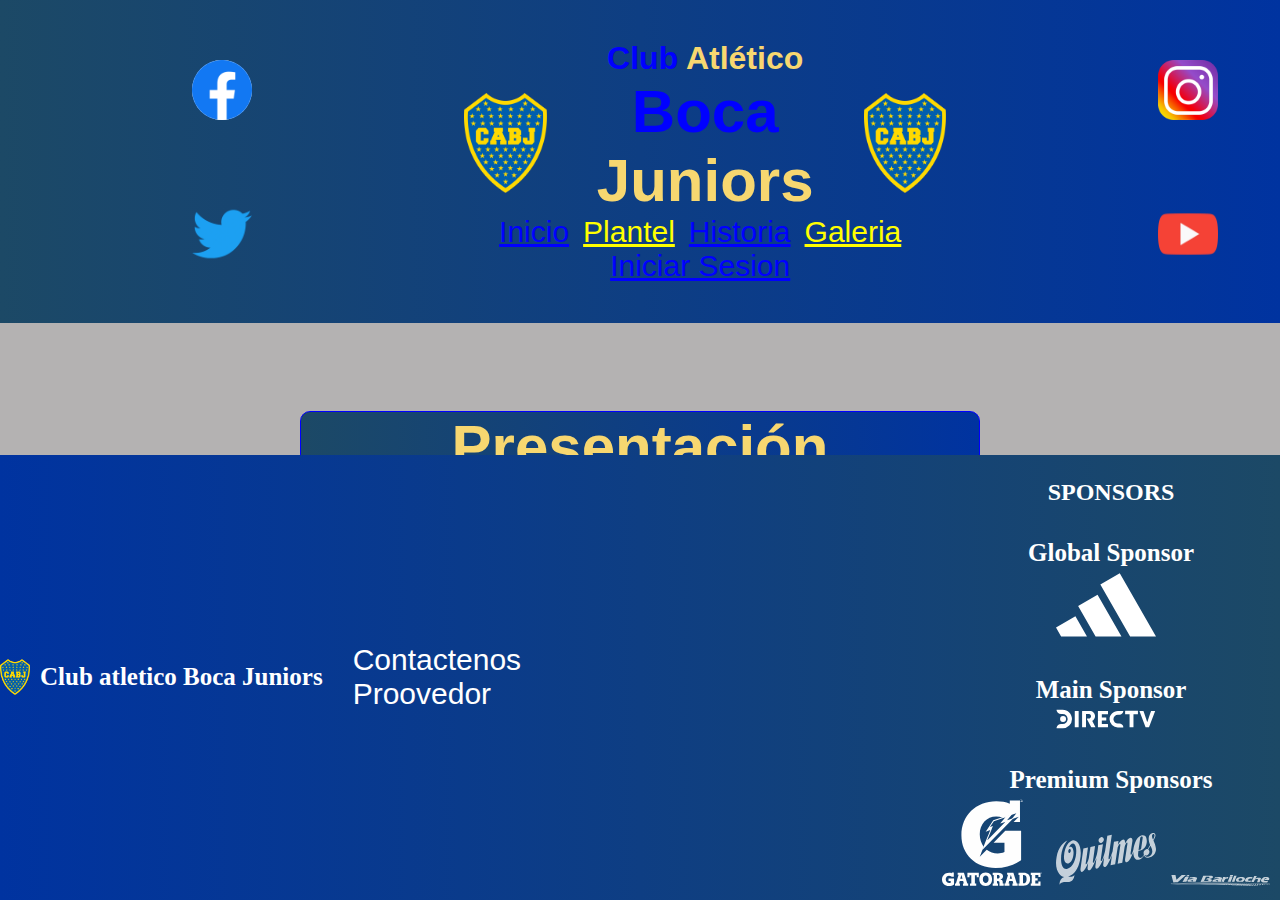
<file: index.html>
<!DOCTYPE html>
<html lang="en">
<head>
    <meta charset="UTF-8">
    <meta http-equiv="X-UA-Compatible" content="IE=edge">
    <link rel="stylesheet" href="style.css">
    <link rel="icon" href="boca.png">
    <meta name="viewport" content="width=device-width, initial-scale=1.0">
    <title>Boca Juniors</title>
</head>
<body>
    <div class="contenedor1">
        <div class="redes">
            <a href="https://www.facebook.com/BocaJuniors/?locale=es_LA" target="_blank" class="red-social-arriba" class="derecha">
              <img src="facebook.png" alt="Facebook">
            </a>
            <a href="https://twitter.com/BocaJrsOficial?s=20" target="_blank" class="red-social-abajo" class="derecha">
              <img src="twitter.png" alt="Twitter">
            </a>
          </div>
    
    <header>
        <div class="contenedor2">
            <img class="escudo1" src="boca.png" alt="escudo_boca">
            <h1>
                <span class="club">Club</span> 
                <span class="atletico">Atlético</span> 
                <br>
                <span class="boca">Boca</span> 
                <span class="juniors">Juniors</span>
            </h1>
            <img class="escudo2" src="boca.png" alt="escudo_boca">
        </div>
            <nav>
                <ul>
                    <li><a class="amarillo" href="index.html">Inicio</a></li>
                    <li><a class="azul" href="plantel.html">Plantel</a></li>
                    <li><a class="amarillo" href="historia.html">Historia</a></li>
                    <li><a class="azul" href="galeria.html">Galeria</a></li>
                    <li><a class="amarillo" href="sesion.html">Iniciar Sesion</a></li>
                </ul>
            </nav>
    </header>

    <div class="redes">
      <a href="https://www.instagram.com/bocajrsoficial/" target="_blank" class="red-social-arriba" class="izquierda">
        <img src="instagram.png" alt="Instagram">
      </a>
      <a href="https://www.youtube.com/@bocajuniors" target="_blank" class="red-social-abajo" class="izquierda">
        <img src="youtube.png" alt="YouTube">
      </a>
    </div>
  </div>
    
  <br>
  <div class="contenedor4">
  <div class="contenedor3">
    <div class="titulo">
      <h1>Presentación</h1>
      <ul class="lista">
        <li>¡Bienvenidos a la presentación de la página!</li>
        <br>
        <li>En la siguiente página se hará un repaso del Club Atlético Boca Juniors. Aquí encontrarás información sobre la historia del club, el plantel actual, una galería de imágenes y demás. Explora nuestra plataforma y sumérgete en la pasión y grandeza de Boca Juniors.</li>
        <br>
        <li class="saludo">¡Bienvenidos al mundo boquense!</li>
      </ul>
    </div>
  </div>
  <div class="contenedor3">
    <div class="titulo">
      <h1>Video Destacado</h1>
      <ul class="lista">
        <iframe width="530" height="315" src="https://www.youtube.com/embed/7BFhtuCkrOo" title="YouTube video player" frameborder="0" allow="accelerometer; autoplay; clipboard-write; encrypted-media; gyroscope; picture-in-picture; web-share" allowfullscreen></iframe>
      </ul>
    </div>
  </div>
</div>

      <footer>
        <div class="footer-izq">
          <div class="logo">
            <img class="escudo3" src="boca.png" alt="icono">
            <span>Club atletico Boca Juniors</span>
          </div>
          
          <div class="contacto">
            <a href="https://www.bocajuniors.com.ar/contacto" target="_blank" class="footer-link">Contactenos</a>
            <a href="https://www.bocajuniors.com.ar/el-club/ser-proveedor" target="_blank" class="footer-link">Proovedor</a>
          </div>
        </div>
        <div class="footer-der">
          <div class="sponsors">
            <h3 class="sponsor-titulo">Sponsors</h3>
            <div class="sponsors-cat">
              <h4>Global Sponsor</h4>
              <img src="adidas.svg" alt="Adidas">
            </div>
            <div class="sponsors-cat">
              <h4>Main Sponsor</h4>
              <img src="directv.svg" alt="DirecTV">
            </div>
            <div class="sponsors-cat">
              <h4>Premium Sponsors</h4>
              <img src="gatorade.svg" alt="Gatorade">
              <img src="quilmes.svg" alt="Quilmes">
              <img src="via_bariloche.svg" alt="Via Bariloche">
            </div>
          </div>
        </div>
      </footer>
    </div>
</body>
</html>
</file>
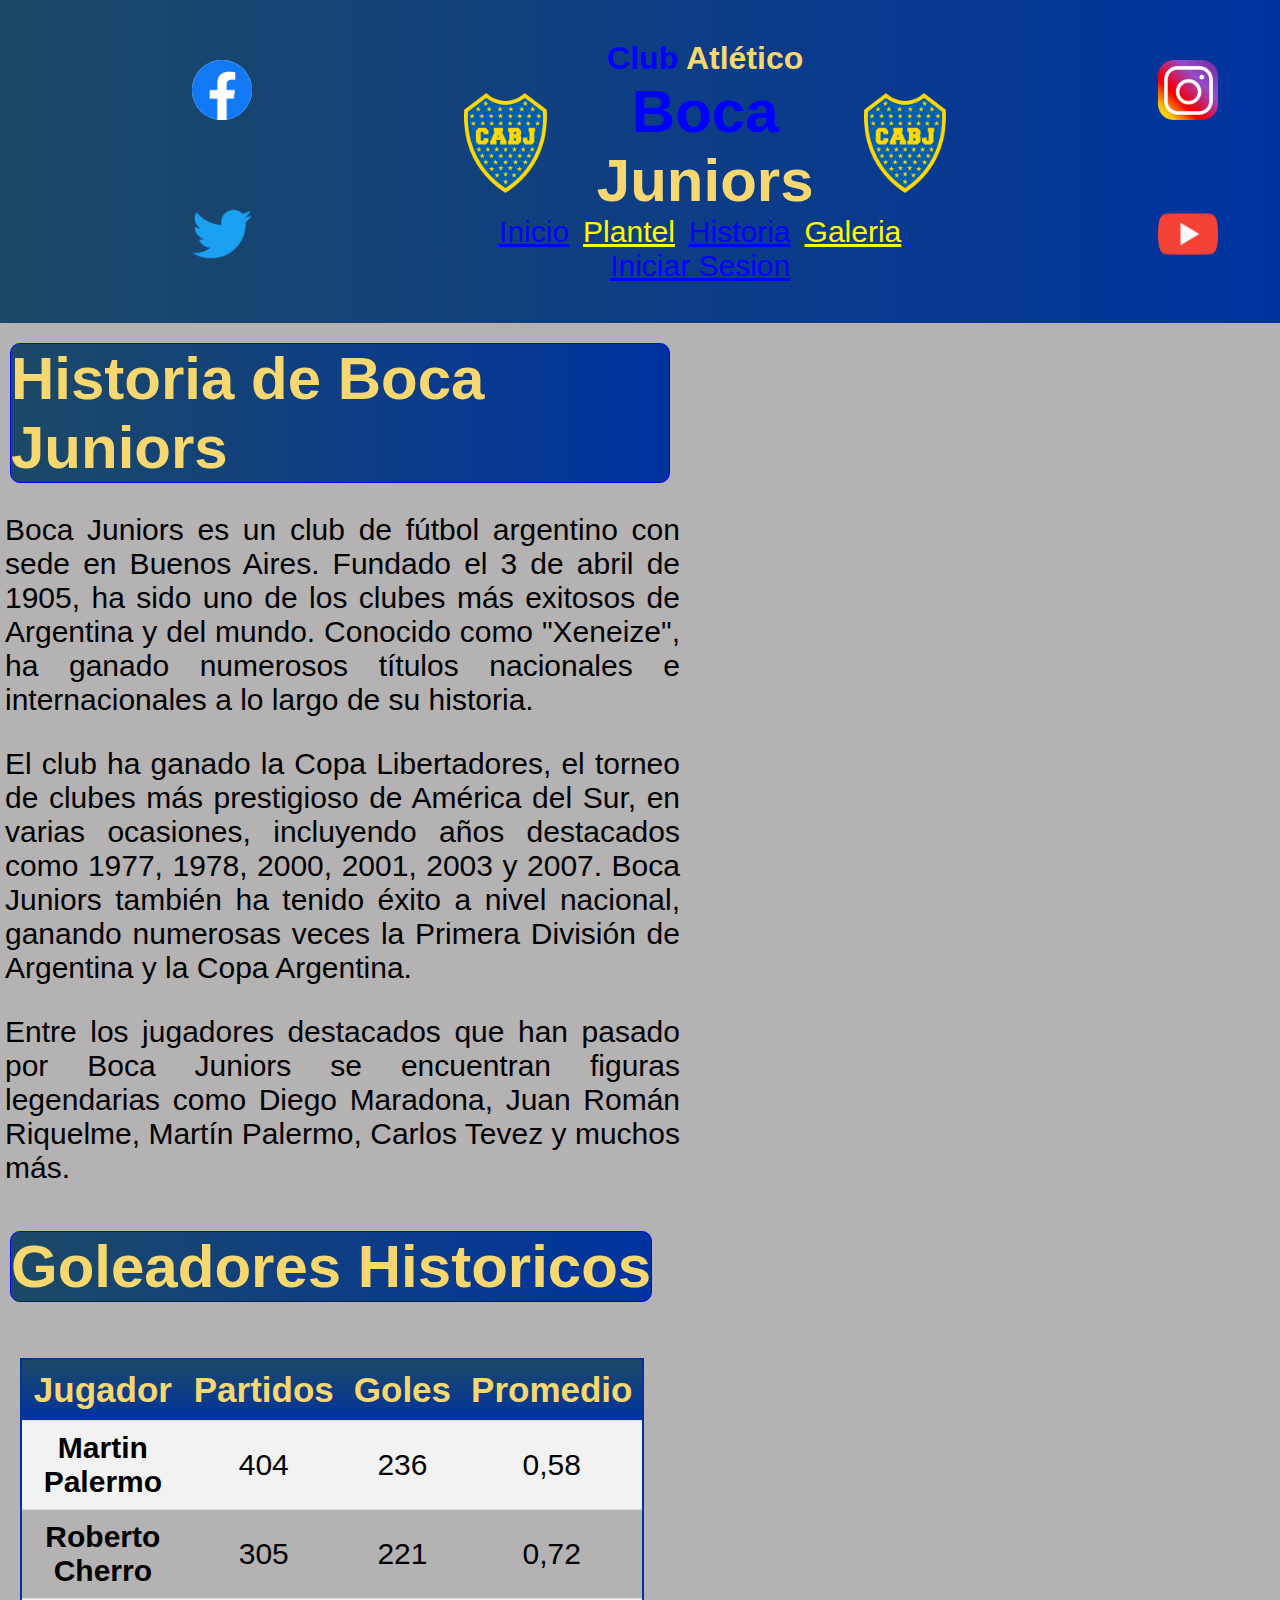
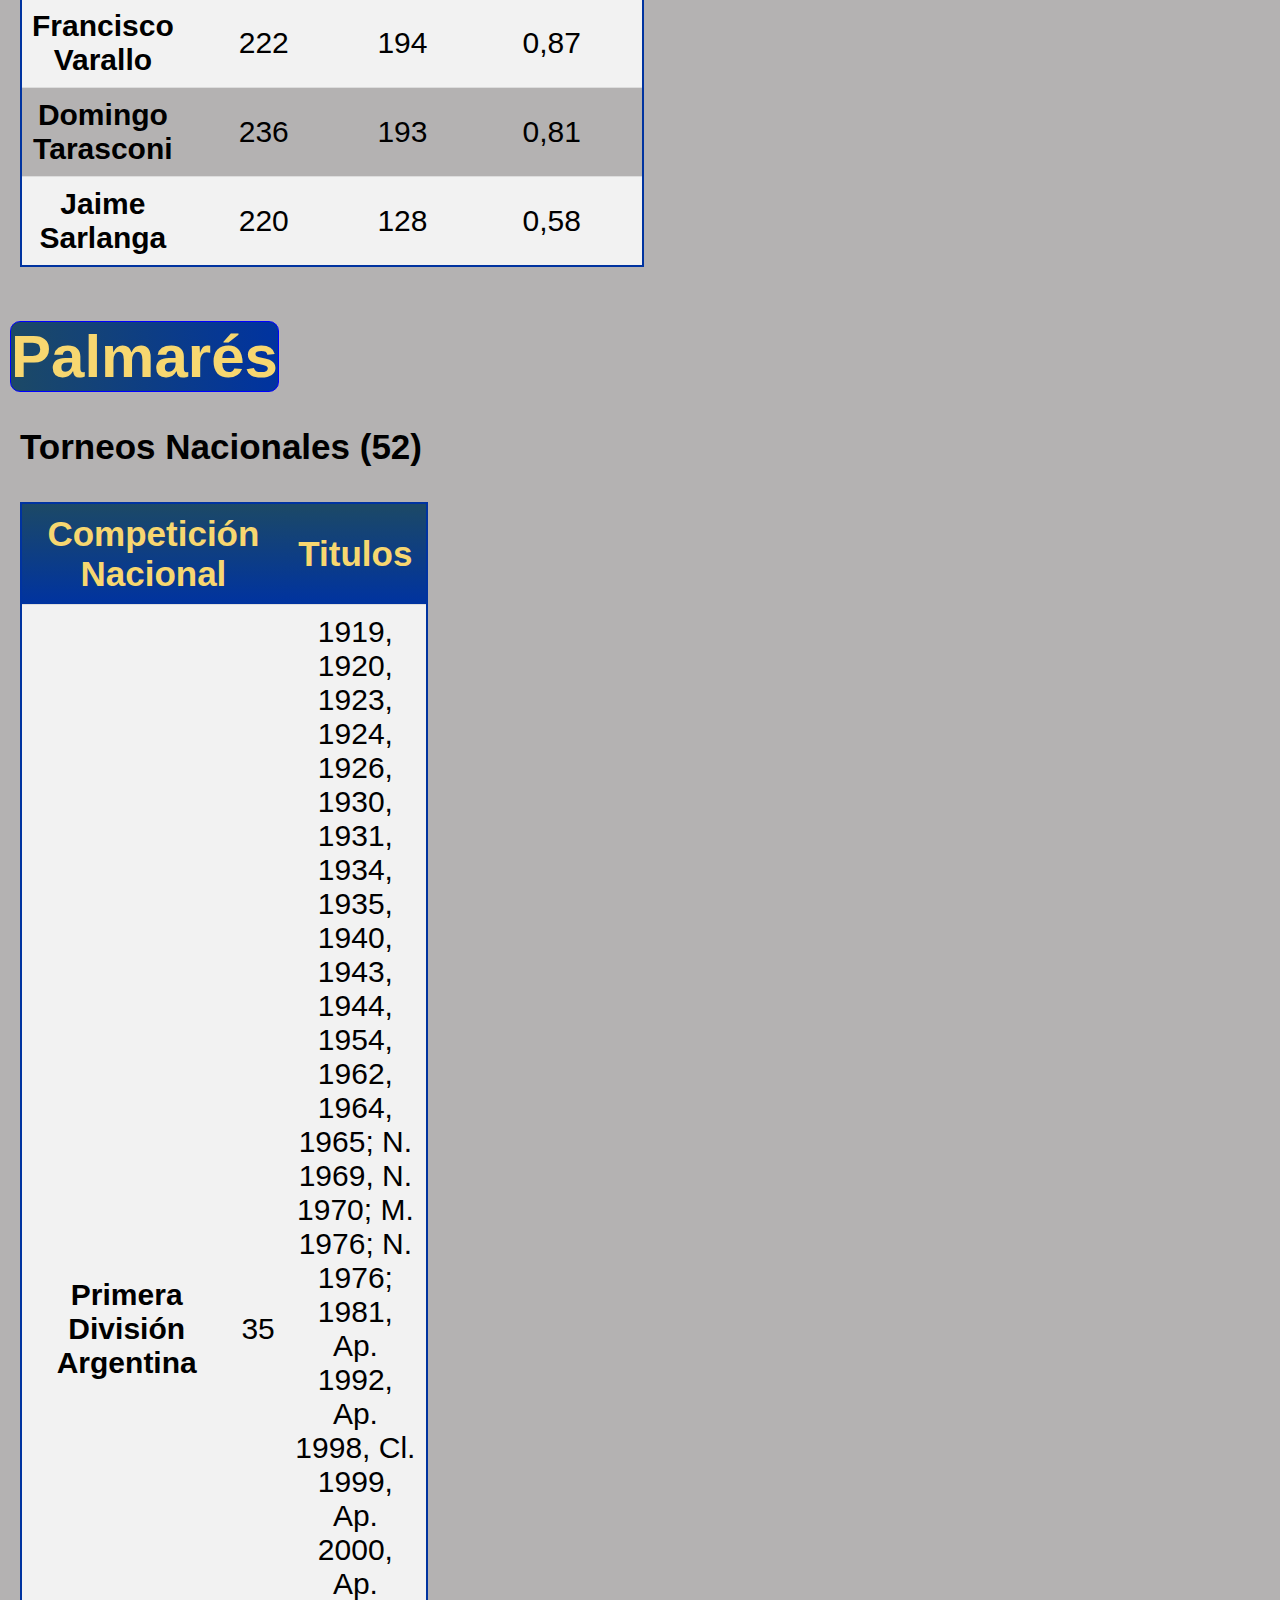
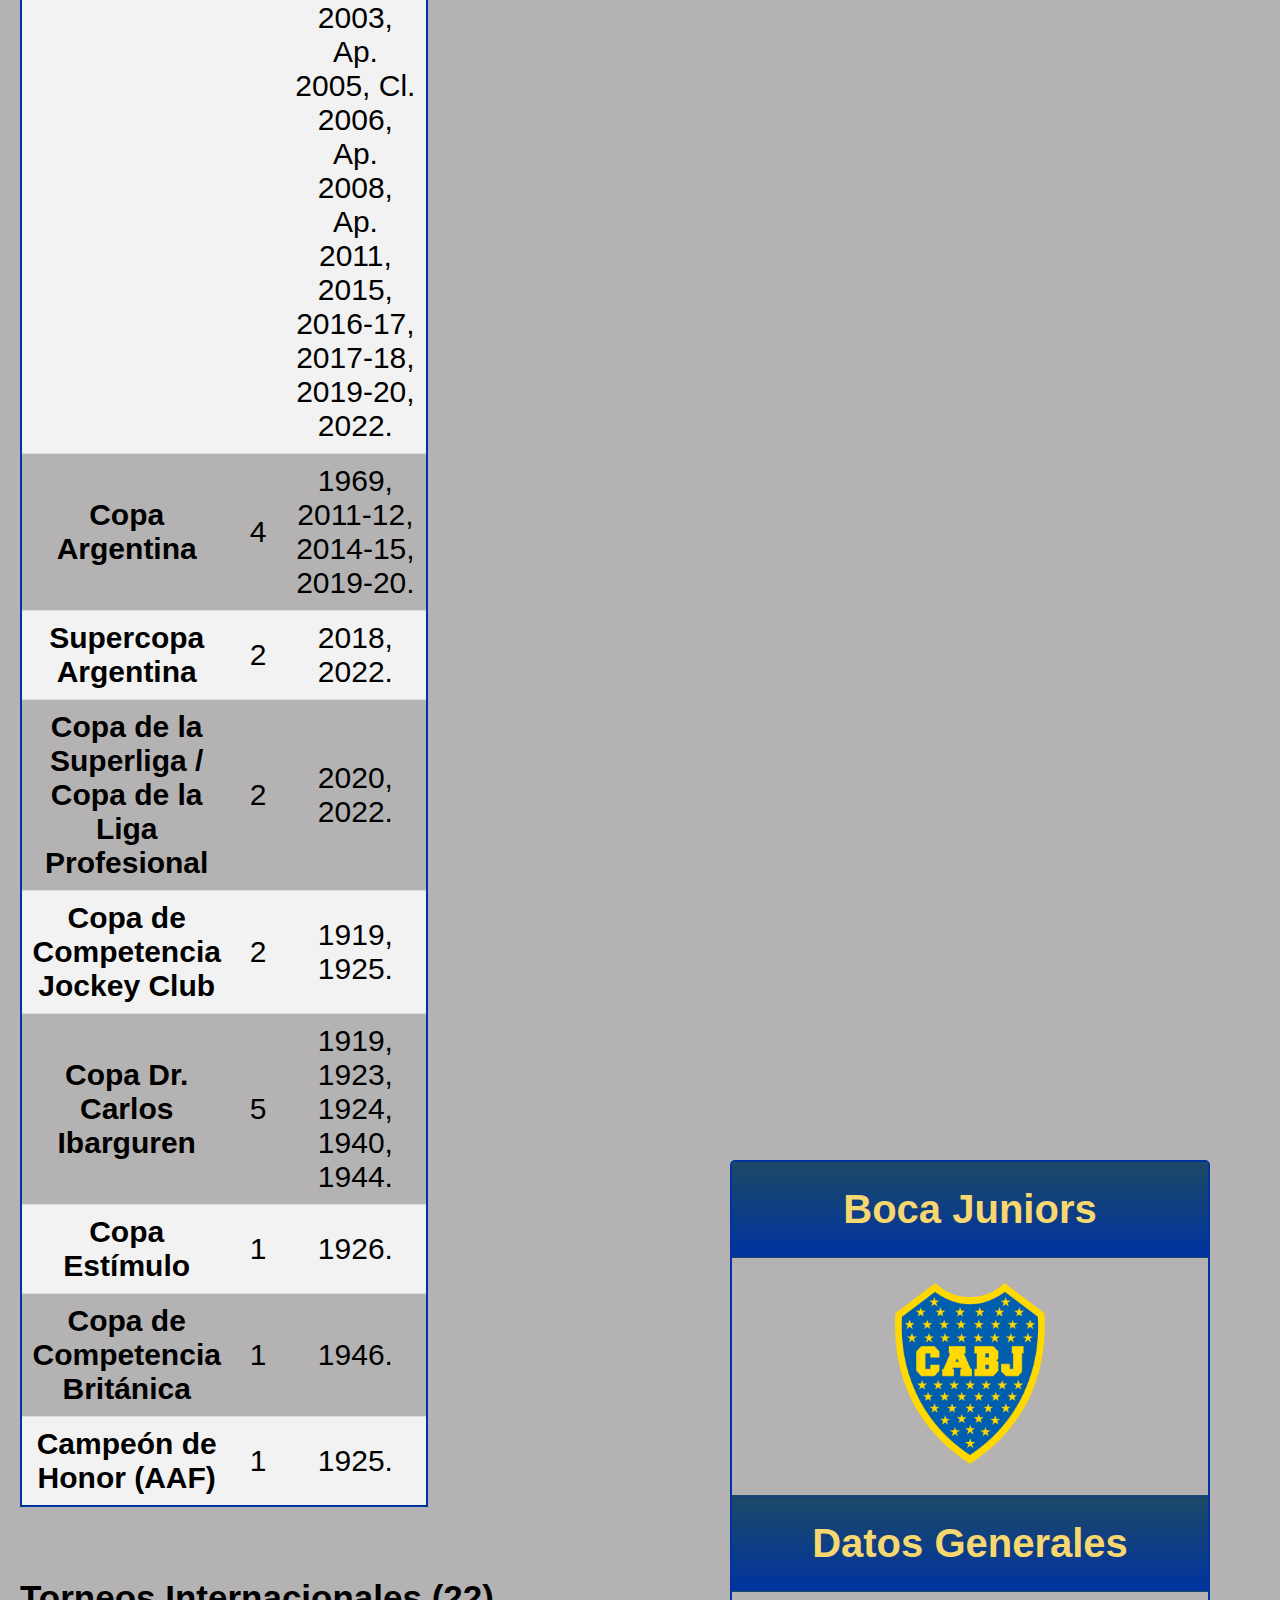
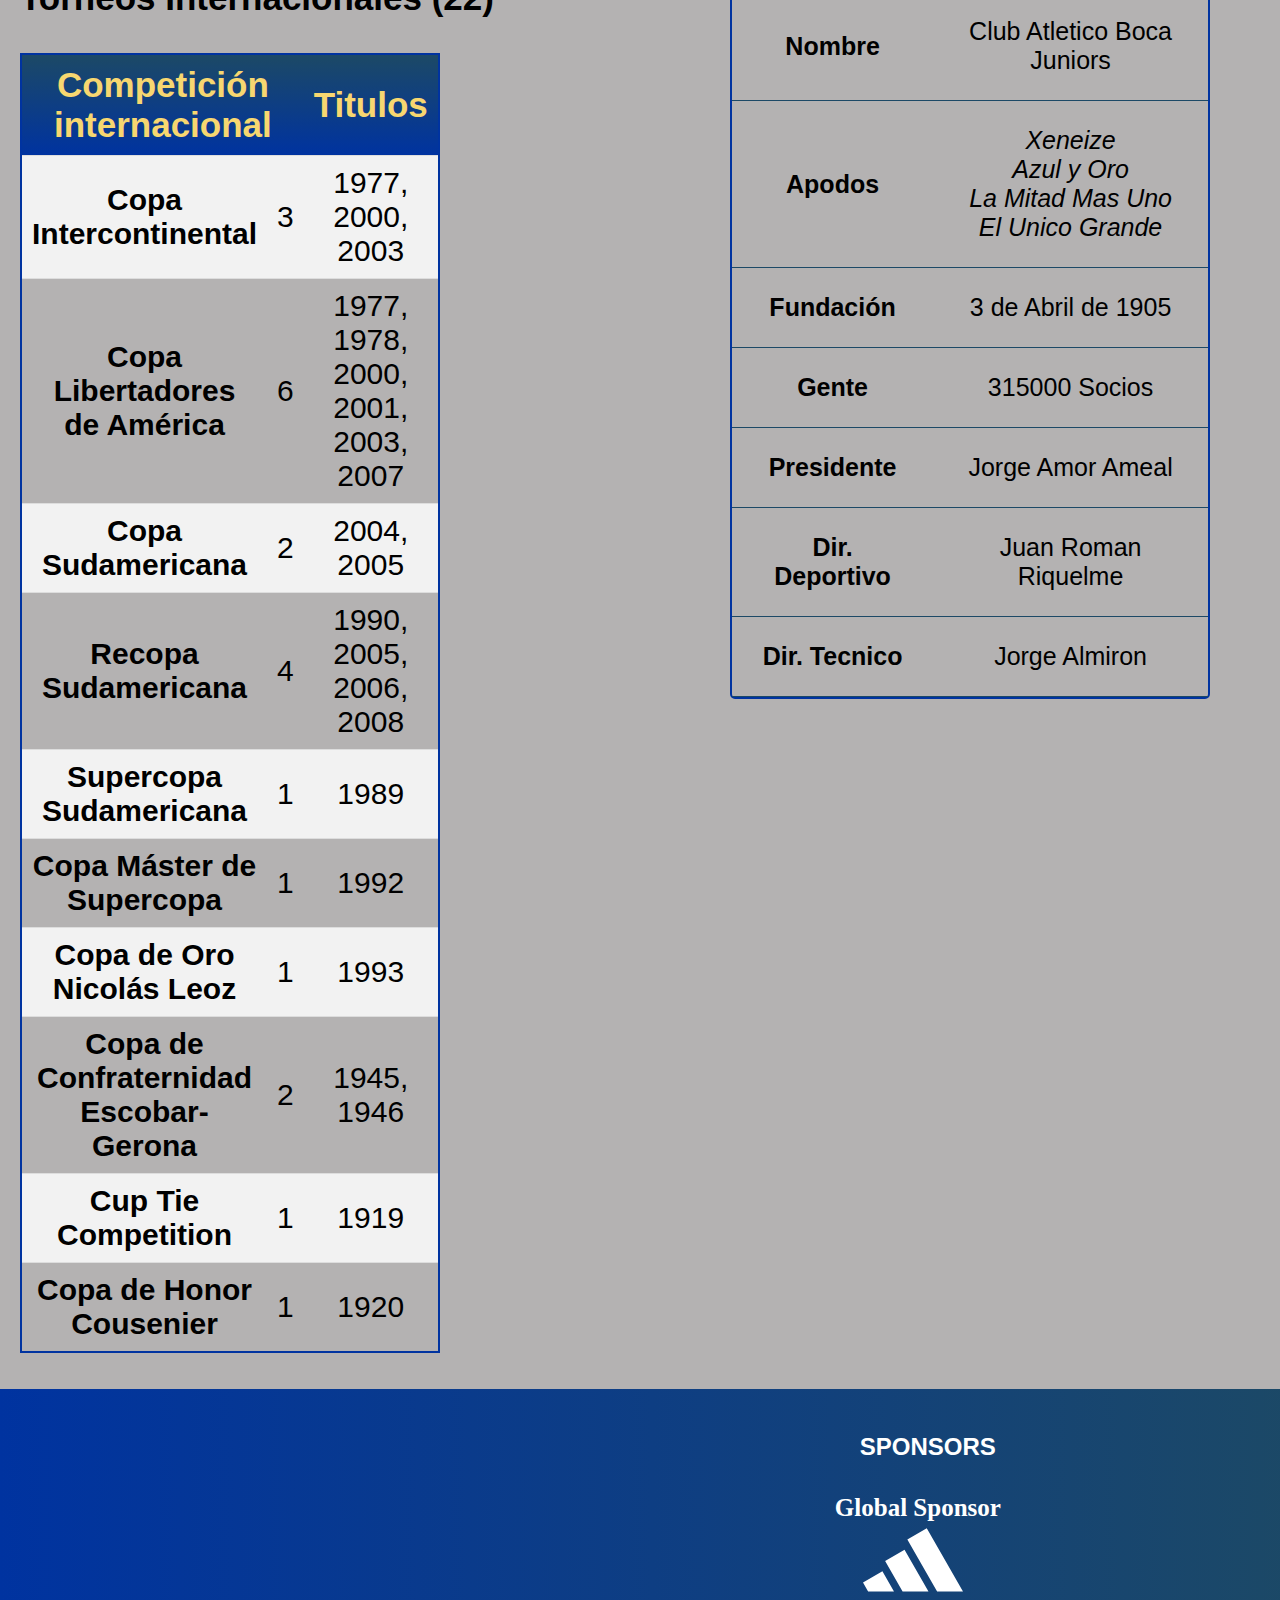
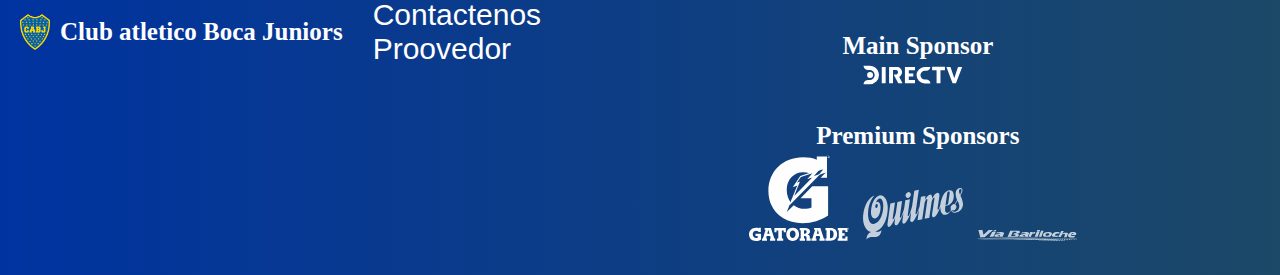
<file: historia.html>
<!DOCTYPE html>
<html lang="en">
<head>
    <meta charset="UTF-8">
    <meta http-equiv="X-UA-Compatible" content="IE=edge">
    <meta name="viewport" content="width=device-width, initial-scale=1.0">
    <link rel="stylesheet" href="historia.css">
    <link rel="icon" href="boca.png">
    <title>Boca Juniors - Historia</title>
</head>
<body>
    <div class="contenedor1">
        <div class="redes">
            <a href="https://www.facebook.com/BocaJuniors/?locale=es_LA" target="_blank" class="red-social-arriba" class="derecha">
              <img src="facebook.png" alt="Facebook">
            </a>
            <a href="https://twitter.com/BocaJrsOficial?s=20" target="_blank" class="red-social-abajo" class="derecha">
              <img src="twitter.png" alt="Twitter">
            </a>
          </div>
    
    <header>
        <div class="contenedor2">
            <img class="escudo1" src="boca.png" alt="escudo_boca">
            <h1>
                <span class="club">Club</span> 
                <span class="atletico">Atlético</span> 
                <br>
                <span class="boca">Boca</span> 
                <span class="juniors">Juniors</span>
            </h1>
            <img class="escudo2" src="boca.png" alt="escudo_boca">
        </div>
            <nav>
                <ul>
                    <li><a class="amarillo" href="index.html">Inicio</a></li>
                    <li><a class="azul" href="plantel.html">Plantel</a></li>
                    <li><a class="amarillo" href="historia.html">Historia</a></li>
                    <li><a class="azul" href="galeria.html">Galeria</a></li>
                    <li><a class="amarillo" href="sesion.html">Iniciar Sesion</a></li>
                </ul>
            </nav>
    </header>

    <div class="redes">
      <a href="https://www.instagram.com/bocajrsoficial/" target="_blank" class="red-social-arriba" class="izquierda">
        <img src="instagram.png" alt="Instagram">
      </a>
      <a href="https://www.youtube.com/@bocajuniors" target="_blank" class="red-social-abajo" class="izquierda">
        <img src="youtube.png" alt="YouTube">
      </a>
    </div>
  </div>
    
    
    
    <div class="contenedor">

      <div class="historia">
        <h2>Historia de Boca Juniors</h2>
            <p>Boca Juniors es un club de fútbol argentino con sede en Buenos Aires. Fundado el 3 de abril de 1905, ha sido uno de los clubes más exitosos de Argentina y del mundo. Conocido como "Xeneize", ha ganado numerosos títulos nacionales e internacionales a lo largo de su historia.</p>
            <p>El club ha ganado la Copa Libertadores, el torneo de clubes más prestigioso de América del Sur, en varias ocasiones, incluyendo años destacados como 1977, 1978, 2000, 2001, 2003 y 2007. Boca Juniors también ha tenido éxito a nivel nacional, ganando numerosas veces la Primera División de Argentina y la Copa Argentina.</p>
            <p>Entre los jugadores destacados que han pasado por Boca Juniors se encuentran figuras legendarias como Diego Maradona, Juan Román Riquelme, Martín Palermo, Carlos Tevez y muchos más.</p>
        <br><br>
        <h2>Goleadores Historicos</h2>
        <br><br><br>
        <div class="goleadores">
            <table>
              <tr>
                <th>Jugador</th>
                <th>Partidos</th>
                <th>Goles</th>
                <th>Promedio</th>
            </tr>
            <tr>
              <td>Martin Palermo</td>
              <td>404</td>
              <td>236</td>
              <td>0,58</td>
          </tr>
            <tr>
                <td>Roberto Cherro</td>
                <td>305</td>
                <td>221</td>
                <td>0,72</td>
            </tr>
            <tr>
                <td>Francisco Varallo</td>
                <td>222</td>
                <td>194</td>
                <td>0,87</td>
            </tr>
            <tr>
                <td>Domingo Tarasconi</td>
                <td>236</td>
                <td>193</td>
                <td>0,81</td>
            </tr>
            <tr>
                <td>Jaime Sarlanga</td>
                <td>220</td>
                <td>128</td>
                <td>0,58</td>
            </tr>
            </table>
            
        </div>
        <br><br><br>

        <h2>Palmarés</h2>
        <div class="torneos">
          <table>
            <h3>Torneos Nacionales (52)</h3>
            <tr>
              <th colspan="2">Competición Nacional</th>
              <th>Titulos</th>
            </tr>
            <tr>
              <td>Primera División Argentina</td>
              <td>35</td>
              <td>1919, 1920, 1923, 1924, 1926, 1930, 1931, 1934, 1935, 1940, 1943, 1944, 1954, 1962, 1964, 1965; N. 1969, N. 1970; M. 1976; N. 1976; 1981, Ap. 1992, Ap. 1998, Cl. 1999, Ap. 2000, Ap. 2003, Ap. 2005, Cl. 2006, Ap. 2008, Ap. 2011, 2015, 2016-17, 2017-18, 2019-20, 2022.</td>
            </tr>
            <tr>
              <td>Copa Argentina</td>
              <td>4</td>
              <td>1969, 2011-12, 2014-15, 2019-20.</td>
            </tr>
            <tr>
              <td>Supercopa Argentina</td>
              <td>2</td>
              <td>2018, 2022.</td>
            </tr>
            <tr>
              <td>Copa de la Superliga / Copa de la Liga Profesional</td>
              <td>2</td>
              <td>2020, 2022.</td>
            </tr>
            <tr>
              <td>Copa de Competencia Jockey Club</td>
              <td>2</td>
              <td>1919, 1925.</td>
            </tr>
            <tr>
              <td>Copa Dr. Carlos Ibarguren</td>
              <td>5</td>
              <td>1919, 1923, 1924, 1940, 1944.</td>
            </tr>
            <tr>
              <td>Copa Estímulo</td>
              <td>1</td>
              <td>1926.</td>
            </tr>
            <tr>
              <td>Copa de Competencia Británica</td>
              <td>1</td>
              <td>1946.</td>
            </tr>
            <tr>
              <td>Campeón de Honor (AAF)</td>
              <td>1</td>
              <td>1925.</td>
            </tr>
          </table>

          <br><br>

          <table>
            <h3>Torneos Internacionales (22)</h3>
            <tr>
              <th colspan="2">Competición internacional</th>
              <th>Titulos</th>
            </tr>
            <tr>
              <td>Copa Intercontinental</td>
              <td>3</td>
              <td>1977, 2000, 2003</td>
            </tr>
            <tr>
              <td>Copa Libertadores de América</td>
              <td>6</td>
              <td>1977, 1978, 2000, 2001, 2003, 2007</td>
            </tr>
            <tr>
              <td>Copa Sudamericana</td>
              <td>2</td>
              <td>2004, 2005</td>
            </tr>
            <tr>
              <td>Recopa Sudamericana</td>
              <td>4</td>
              <td>1990, 2005, 2006, 2008</td>
            </tr>
            <tr>
              <td>Supercopa Sudamericana</td>
              <td>1</td>
              <td>1989</td>
            </tr>
            <tr>
              <td>Copa Máster de Supercopa</td>
              <td>1</td>
              <td>1992</td>
            </tr>
            <tr>
              <td>Copa de Oro Nicolás Leoz</td>
              <td>1</td>
              <td>1993</td>
            </tr>
            <tr>
              <td>Copa de Confraternidad Escobar-Gerona</td>
              <td>2</td>
              <td>1945, 1946</td>
            </tr>
            <tr>
              <td>Cup Tie Competition</td>
              <td>1</td>
              <td>1919</td>
            </tr>
            <tr>
              <td>Copa de Honor Cousenier</td>
              <td>1</td>
              <td>1920</td>
            </tr>
          </table>
        </div>
        <br><br>
      </div>

  <div class="tabla-info">
  <table class="info">
    <tbody>
        <tr>
            <th colspan="2" class="titulo_principal">Boca Juniors</th>
        </tr>
        <tr>
            <td colspan="2"><img class="escudo4" src="boca.png" alt="boca juniors"></td>
        </tr>
        <tr>
            <th colspan="2" class="titulo_principal">Datos Generales</th>
        </tr>
        <tr>
            <th>Nombre</th>
            <td>Club Atletico Boca Juniors</td>
        </tr>
        <tr>
            <th>Apodos</th>
            <td>
                <i>Xeneize</i>
                <br>
                <i>Azul y Oro</i>
                <br>
                <i>La Mitad Mas Uno</i>
                <br>
                <i>El Unico Grande</i>
            </td>
        </tr>
        <tr>
            <th>Fundación</th>
            <td>3 de Abril de 1905</td>
        </tr>
        <tr>
            <th>Gente</th>
            <td>315000 Socios</td>
        </tr>
        <tr>
          <th>Presidente</th>
          <td>Jorge Amor Ameal</td>
      </tr>
      <tr>
        <th>Dir. Deportivo</th>
        <td>Juan Roman Riquelme</td>
    </tr>
      <tr>
        <th>Dir. Tecnico</th>
        <td>Jorge Almiron</td>
    </tr>
    </tbody>
  </table>
</div>

</div>
  <footer>
    <div class="footer-izq">
      <div class="logo">
        <img class="escudo3" src="boca.png" alt="icono">
        <span>Club atletico Boca Juniors</span>
      </div>
      
      <div class="contacto">
        <a href="https://www.bocajuniors.com.ar/contacto" target="_blank" class="footer-link">Contactenos</a>
        <a href="https://www.bocajuniors.com.ar/el-club/ser-proveedor" target="_blank" class="footer-link">Proovedor</a>
      </div>
    </div>
    <div class="footer-der">
      <div class="sponsors">
        <h3 class="sponsor-titulo">Sponsors</h3>
        <div class="sponsors-cat">
          <h4>Global Sponsor</h4>
          <img src="adidas.svg" alt="Adidas">
        </div>
        <div class="sponsors-cat">
          <h4>Main Sponsor</h4>
          <img src="directv.svg" alt="DirecTV">
        </div>
        <div class="sponsors-cat">
          <h4>Premium Sponsors</h4>
          <img src="gatorade.svg" alt="Gatorade">
          <img src="quilmes.svg" alt="Quilmes">
          <img src="via_bariloche.svg" alt="Via Bariloche">
        </div>
      </div>
    </div>
  </footer>
</body>
</html>
</file>
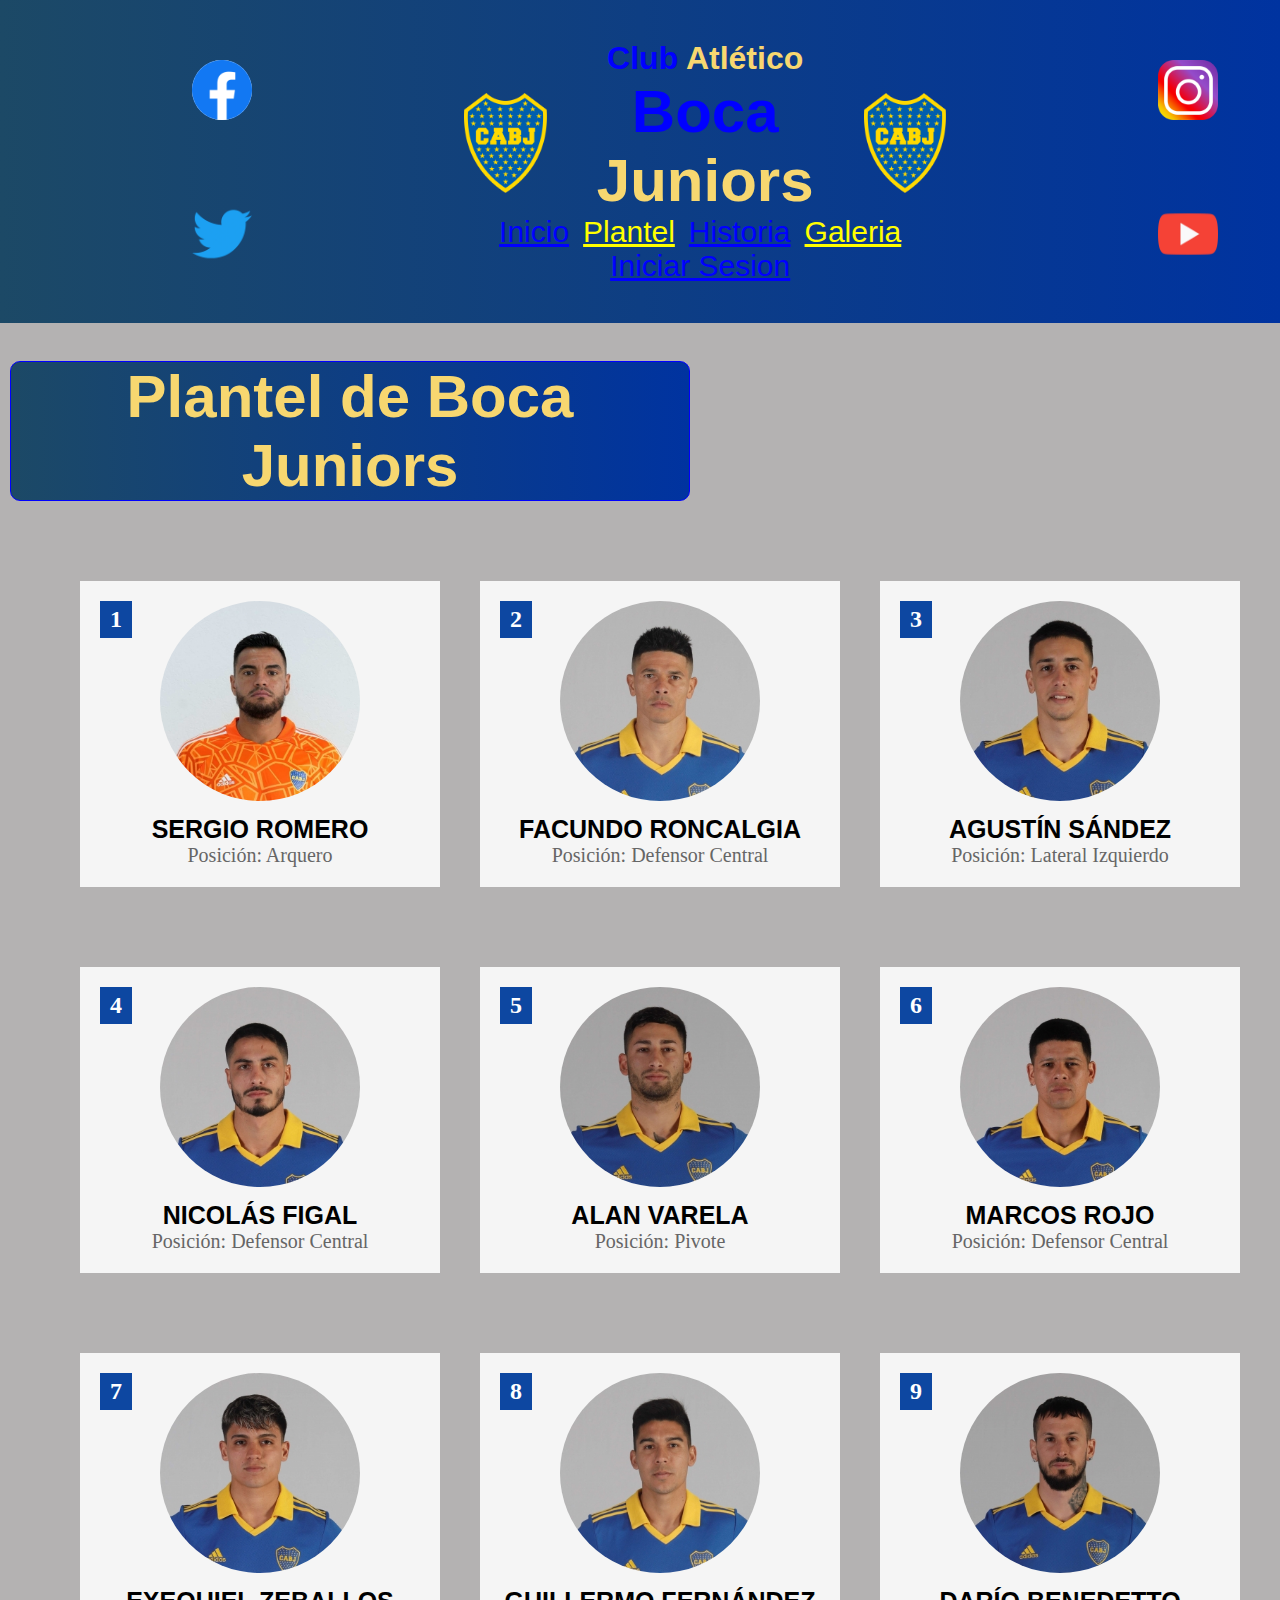
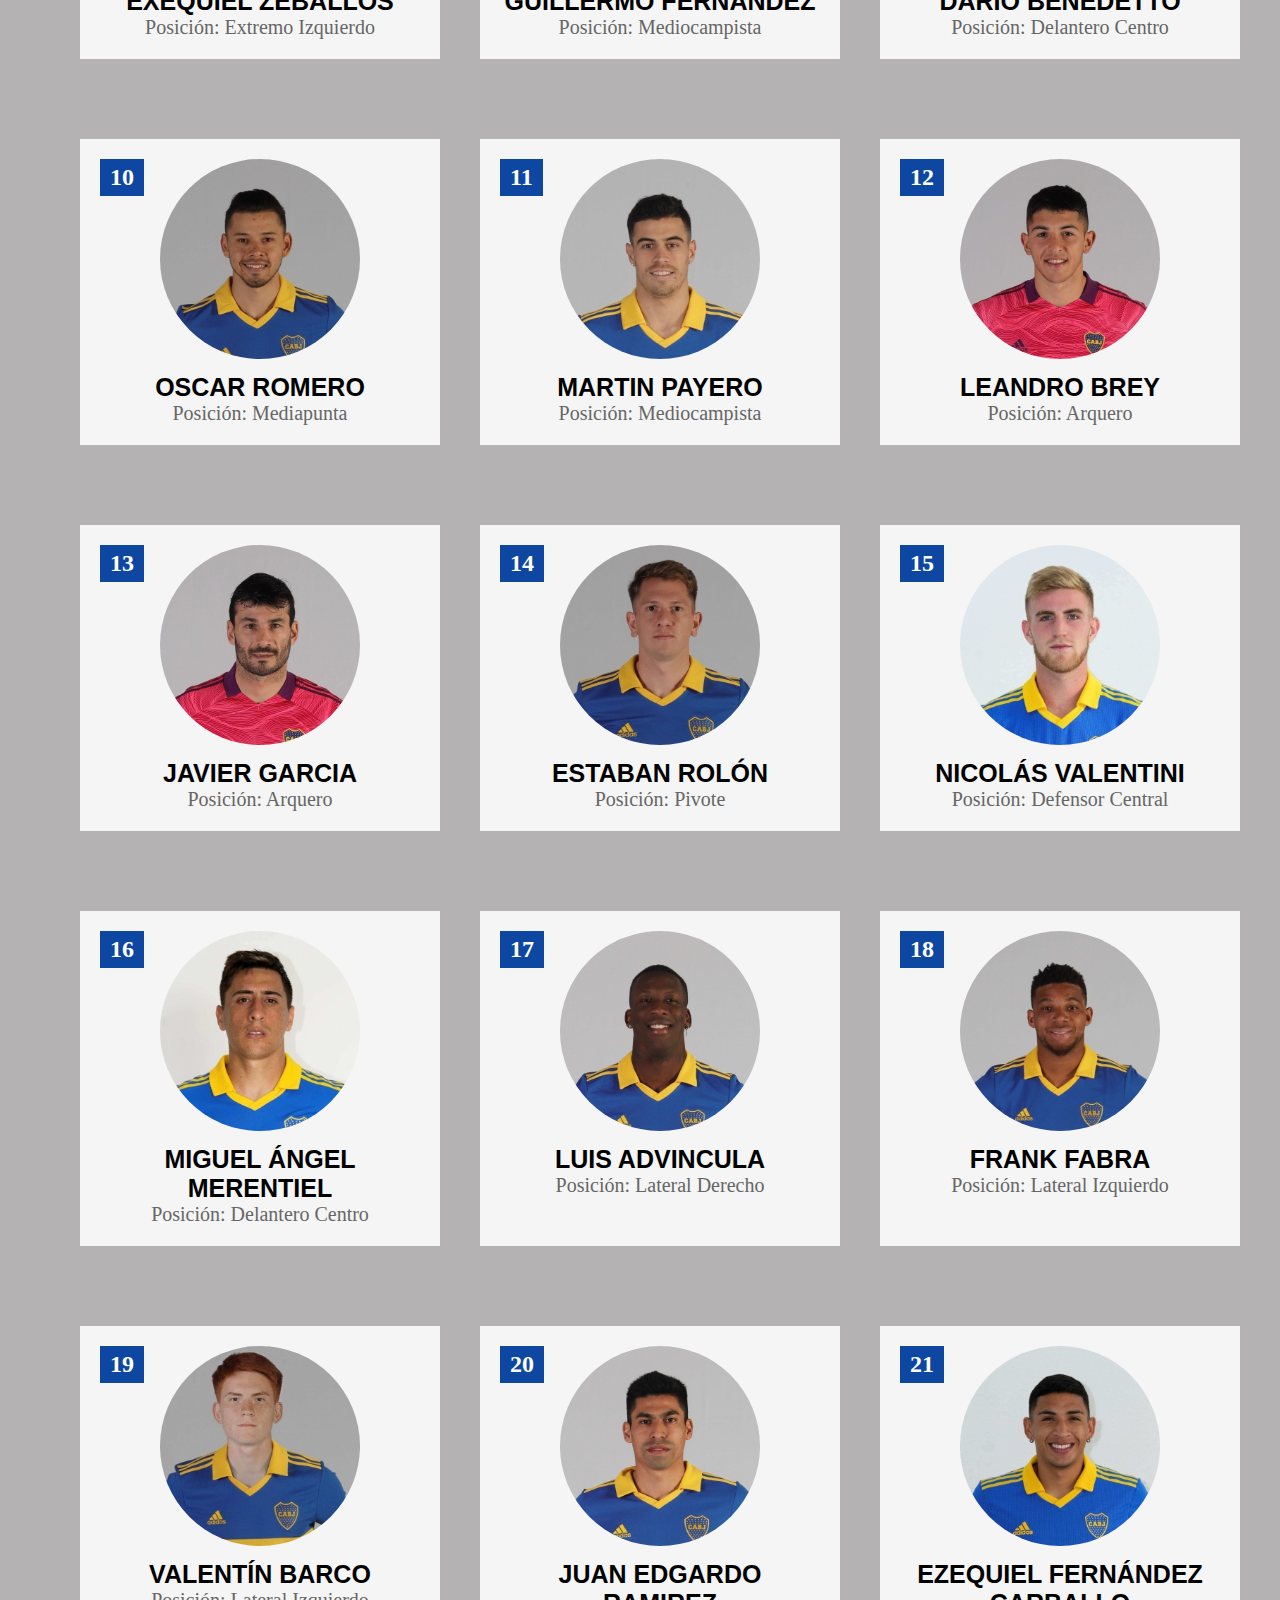
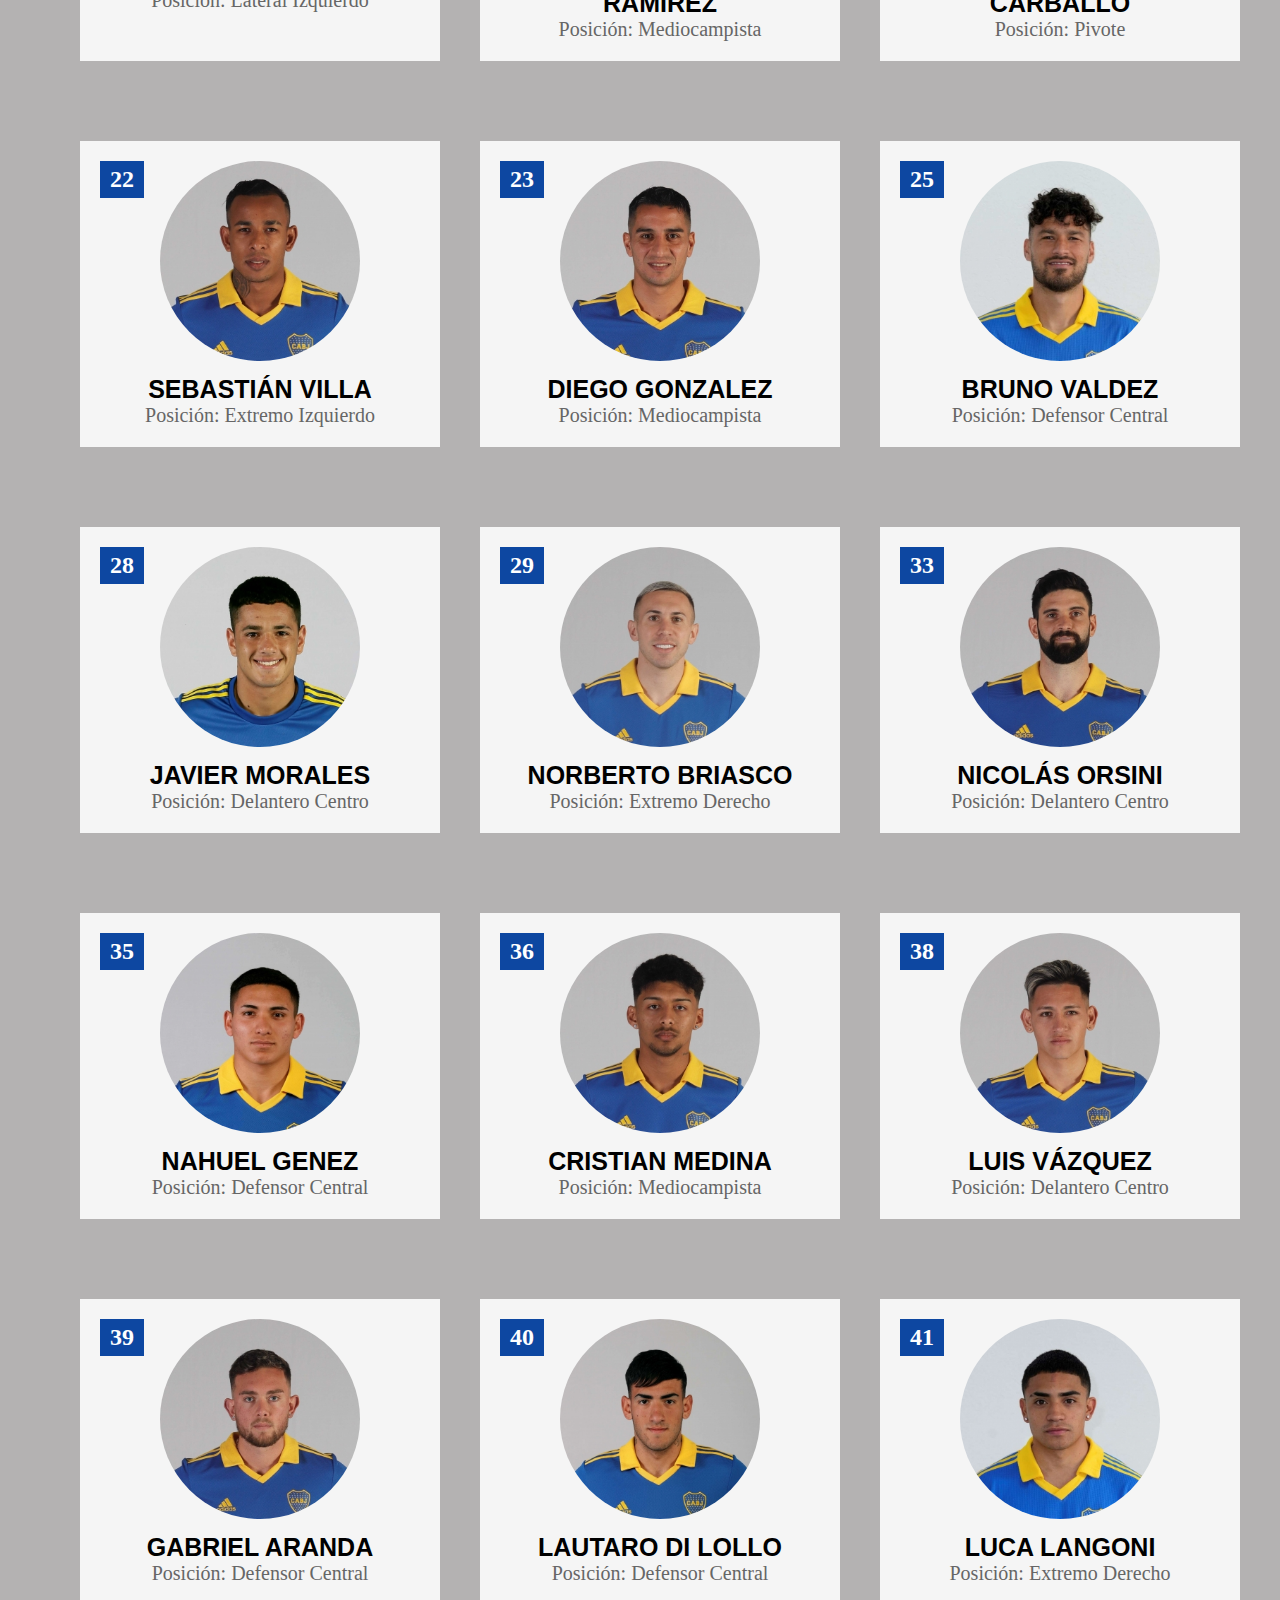
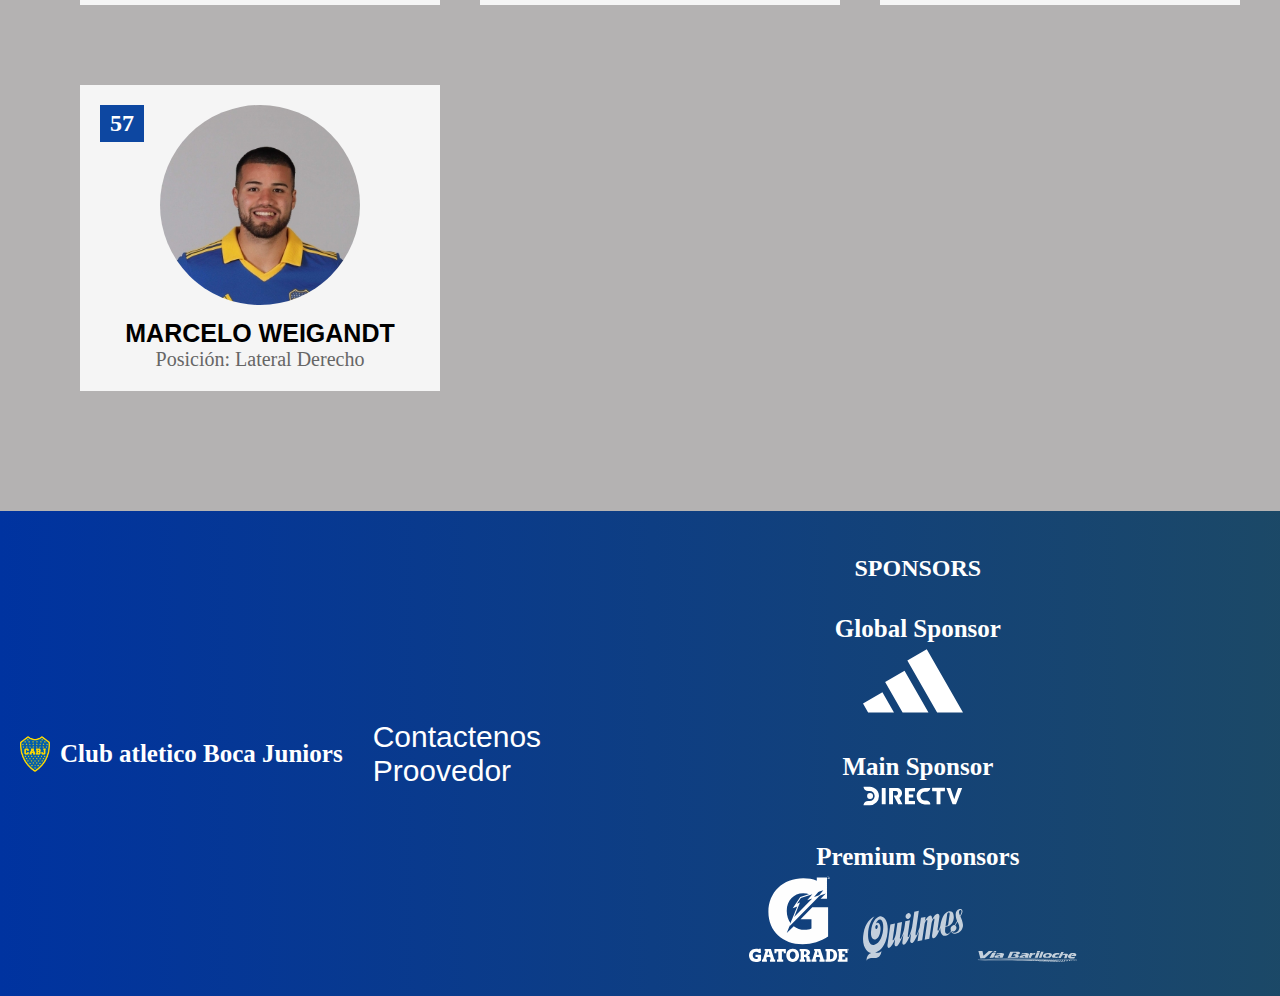
<file: plantel.html>
<!DOCTYPE html>
<html lang="en">
<head>
    <meta charset="UTF-8">
    <meta http-equiv="X-UA-Compatible" content="IE=edge">
    <link rel="stylesheet" href="plantel.css">
    <link rel="icon" href="boca.png">
    <meta name="viewport" content="width=device-width, initial-scale=1.0">
    <title>Boca Juniors - Plantel</title>
</head>
<body>
    <div class="contenedor1">
        <div class="redes">
            <a href="https://www.facebook.com/BocaJuniors/?locale=es_LA" target="_blank" class="red-social-arriba" class="derecha">
              <img src="facebook.png" alt="Facebook">
            </a>
            <a href="https://twitter.com/BocaJrsOficial?s=20" target="_blank" class="red-social-abajo" class="derecha">
              <img src="twitter.png" alt="Twitter">
            </a>
          </div>
    
    <header>
        <div class="contenedor2">
            <img class="escudo1" src="boca.png" alt="escudo_boca">
            <h1>
                <span class="club">Club</span> 
                <span class="atletico">Atlético</span> 
                <br>
                <span class="boca">Boca</span> 
                <span class="juniors">Juniors</span>
            </h1>
            <img class="escudo2" src="boca.png" alt="escudo_boca">
        </div>
            <nav>
                <ul>
                    <li><a class="amarillo" href="index.html">Inicio</a></li>
                    <li><a class="azul" href="plantel.html">Plantel</a></li>
                    <li><a class="amarillo" href="historia.html">Historia</a></li>
                    <li><a class="azul" href="galeria.html">Galeria</a></li>
                    <li><a class="amarillo" href="sesion.html">Iniciar Sesion</a></li>
                </ul>
            </nav>
    </header>

    <div class="redes">
      <a href="https://www.instagram.com/bocajrsoficial/" target="_blank" class="red-social-arriba" class="izquierda">
        <img src="instagram.png" alt="Instagram">
      </a>
      <a href="https://www.youtube.com/@bocajuniors" target="_blank" class="red-social-abajo" class="izquierda">
        <img src="youtube.png" alt="YouTube">
      </a>
    </div>
  </div>
  <br>
  <main>
    <div class="contenedor">
        <div class="contenedor5">
        <div class="titulo">
            <h2>Plantel de Boca Juniors</h2>
            <ul class="lista">
                <li>¡Bienvenidos a la seccion del Plantel!</li>
                <br>
                <li>En esta seccion podras ver a los jugadores que forman parte del plantel del Club Atletico Boca Juniors, el número de sus camisetas y su posición</li>
                <br>
                <li>Sin nada mas que decir, disfruta la pagina y mira a nuestros jugadores!!</li>
            </ul>
         </div>
        </div>
    </div>
    <div class="contenedor-pj">
        <ul class="jugadores">
            <li>
                <div class="info">
                    <span class="numero">1</span>
                    <img src="chiquito.jpg" alt="SERGIO ROMERO">
                </div>
                <h3>SERGIO ROMERO</h3>
                <p>Posición: Arquero</p>
            </li>
            <li>
                <div class="info">
                    <span class="numero">2</span>
                    <img src="roncaglia.jpg" alt="FACUNDO RONCALGIA">
                </div>
                <h3>FACUNDO RONCALGIA</h3>
                <p>Posición: Defensor Central</p>
            </li>
            <li>
                <div class="info">
                    <span class="numero">3</span>
                    <img src="sandez.jpg" alt="AGUSTÍN SÁNDEZ">
                </div>
                <h3>AGUSTÍN SÁNDEZ</h3>
                <p>Posición: Lateral Izquierdo</p>
            </li>
            <li>
                <div class="info">
                    <span class="numero">4</span>
                    <img src="figal.jpg" alt="NICOLÁS FIGAL">
                </div>
                <h3>NICOLÁS FIGAL</h3>
                <p>Posición: Defensor Central </p>
            </li>
            <li>
                <div class="info">
                    <span class="numero">5</span>
                    <img src="varela.jpg" alt="ALAN VARELA">
                </div>
                <h3>ALAN VARELA</h3>
                <p>Posición: Pivote</p>
            </li>
            <li>
                <div class="info">
                    <span class="numero">6</span>
                    <img src="rojo.jpg" alt="MARCOS ROJO">
                </div>
                <h3>MARCOS ROJO</h3>
                <p>Posición: Defensor Central </p>
            </li>
            <li>
                <div class="info">
                    <span class="numero">7</span>
                    <img src="zeballos.jpg" alt="EXEQUIEL ZEBALLOS">
                </div>
                <h3>EXEQUIEL ZEBALLOS</h3>
                <p>Posición: Extremo Izquierdo</p>
            </li>
            <li>
                <div class="info">
                    <span class="numero">8</span>
                    <img src="pol-fernandez.jpg" alt="GUILLERMO FERNÁNDEZ">
                </div>
                <h3>GUILLERMO FERNÁNDEZ</h3>
                <p>Posición: Mediocampista </p>
            </li>
            <li>
                <div class="info">
                    <span class="numero">9</span>
                    <img src="benedetto.jpg" alt="DARÍO BENEDETTO">
                </div>
                <h3>DARÍO BENEDETTO</h3>
                <p>Posición: Delantero Centro</p>
            </li>
            <li>
                <div class="info">
                    <span class="numero">10</span>
                    <img src="oscar-romero.jpg" alt="OSCAR ROMERO">
                </div>
                <h3>OSCAR ROMERO</h3>
                <p>Posición: Mediapunta</p>
            </li>
            <li>
                <div class="info">
                    <span class="numero">11</span>
                    <img src="payero.jpg" alt="MARTIN PAYERO">
                </div>
                <h3>MARTIN PAYERO</h3>
                <p>Posición: Mediocampista </p>
            </li>
            <li>
                <div class="info">
                    <span class="numero">12</span>
                    <img src="brey.jpg" alt="LEANDRO BREY">
                </div>
                <h3>LEANDRO BREY</h3>
                <p>Posición: Arquero </p>
            </li>
            <li>
                <div class="info">
                    <span class="numero">13</span>
                    <img src="javi-garcia.jpg" alt="JAVIER GARCIA">
                </div>
                <h3>JAVIER GARCIA</h3>
                <p>Posición: Arquero</p>
            </li>
            <li>
                <div class="info">
                    <span class="numero">14</span>
                    <img src="rolon.jpg" alt="ESTEBAN ROLÓN">
                </div>
                <h3>ESTABAN ROLÓN</h3>
                <p>Posición: Pivote</p>
            </li>
            <li>
                <div class="info">
                    <span class="numero">15</span>
                    <img src="valentini.jpg" alt="NICOLÁS VALENTINI">
                </div>
                <h3>NICOLÁS VALENTINI</h3>
                <p>Posición: Defensor Central</p>
            </li>
            <li>
                <div class="info">
                    <span class="numero">16</span>
                    <img src="merentiel.jpg" alt="MIGUEL ÁNGEL MERENTIEL">
                </div>
                <h3>MIGUEL ÁNGEL MERENTIEL</h3>
                <p>Posición: Delantero Centro</p>
            </li>
            <li>
                <div class="info">
                    <span class="numero">17</span>
                    <img src="advincula.jpg" alt="LUIS ADVINCULA">
                </div>
                <h3>LUIS ADVINCULA</h3>
                <p>Posición: Lateral Derecho</p>
            </li>
            <li>
                <div class="info">
                    <span class="numero">18</span>
                    <img src="fabra.jpg" alt="FRANK FABRA">
                </div>
                <h3>FRANK FABRA</h3>
                <p>Posición: Lateral Izquierdo</p>
            </li>
            <li>
                <div class="info">
                    <span class="numero">19</span>
                    <img src="colo-barco.jpg" alt="VALENTÍN BARCO">
                </div>
                <h3>VALENTÍN BARCO</h3>
                <p>Posición: Lateral Izquierdo</p>
            </li>
            <li>
                <div class="info">
                    <span class="numero">20</span>
                    <img src="ramirez.jpg" alt="JUAN EDGARDO RAMIREZ">
                </div>
                <h3>JUAN EDGARDO RAMIREZ</h3>
                <p>Posición: Mediocampista</p>
            </li>
            <li>
                <div class="info">
                    <span class="numero">21</span>
                    <img src="ezequiel-carballo.jpg" alt="EZEQUIEL FERNÁNDEZ CARBALLO">
                </div>
                <h3>EZEQUIEL FERNÁNDEZ CARBALLO</h3>
                <p>Posición: Pivote</p>
            </li>
            <li>
                <div class="info">
                    <span class="numero">22</span>
                    <img src="villa.jpg" alt="SEBASTIÁN VILLA">
                </div>
                <h3>SEBASTIÁN VILLA</h3>
                <p>Posición: Extremo Izquierdo</p>
            </li>
            <li>
                <div class="info">
                    <span class="numero">23</span>
                    <img src="gonzalez.jpg" alt="DIEGO GONZALEZ">
                </div>
                <h3>DIEGO GONZALEZ</h3>
                <p>Posición: Mediocampista</p>
            </li>
            <li>
                <div class="info">
                    <span class="numero">25</span>
                    <img src="valdez.jpg" alt="BRUNO VALDEZ">
                </div>
                <h3>BRUNO VALDEZ</h3>
                <p>Posición: Defensor Central</p>
            </li>
            <li>
                <div class="info">
                    <span class="numero">28</span>
                    <img src="morales.jpg" alt="JAVIER MORALES">
                </div>
                <h3>JAVIER MORALES</h3>
                <p>Posición: Delantero Centro</p>
            </li>
            <li>
                <div class="info">
                    <span class="numero">29</span>
                    <img src="briasco.jpg" alt="NORBERTO BRIASCO">
                </div>
                <h3>NORBERTO BRIASCO</h3>
                <p>Posición: Extremo Derecho</p>
            </li>
            
            <li>
                <div class="info">
                    <span class="numero">33</span>
                    <img src="orsini.jpg" alt="NICOLÁS ORSINI">
                </div>
                <h3>NICOLÁS ORSINI</h3>
                <p>Posición: Delantero Centro</p>
            </li>
            <li>
                <div class="info">
                    <span class="numero">35</span>
                    <img src="genez.jpg" alt="NAHUEL GENEZ">
                </div>
                <h3>NAHUEL GENEZ</h3>
                <p>Posición: Defensor Central</p>
            </li>
            <li>
                <div class="info">
                    <span class="numero">36</span>
                    <img src="medina.jpg" alt="CRISTIAN MEDINA">
                </div>
                <h3>CRISTIAN MEDINA</h3>
                <p>Posición: Mediocampista</p>
            </li>
            <li>
                <div class="info">
                    <span class="numero">38</span>
                    <img src="vazquez.jpg" alt="LUIS VÁZQUEZ">
                </div>
                <h3>LUIS VÁZQUEZ</h3>
                <p>Posición: Delantero Centro</p>
            </li>
            <li>
                <div class="info">
                    <span class="numero">39</span>
                    <img src="aranda.jpg" alt="GABRIEL ARANDA">
                </div>
                <h3>GABRIEL ARANDA</h3>
                <p>Posición: Defensor Central</p>
            </li>
            <li>
                <div class="info">
                    <span class="numero">40</span>
                    <img src="di-lollo.jpg" alt="LAUTARO DI LOLLO">
                </div>
                <h3>LAUTARO DI LOLLO</h3>
                <p>Posición: Defensor Central</p>
            </li>
            <li>
                <div class="info">
                    <span class="numero">41</span>
                    <img src="langoni.jpg" alt="LUCA LANGONI">
                </div>
                <h3>LUCA LANGONI</h3>
                <p>Posición: Extremo Derecho</p>
            </li>
            <li>
                <div class="info">
                    <span class="numero">57</span>
                    <img src="weigandt.jpg" alt="MARCELO WEIGANDT">
                </div>
                <h3>MARCELO WEIGANDT</h3>
                <p>Posición: Lateral Derecho</p>
            </li>
        </ul>
    </div>

    <footer>
        <div class="footer-izq">
          <div class="logo">
            <img class="escudo3" src="boca.png" alt="icono">
            <span>Club atletico Boca Juniors</span>
          </div>
          <div class="contacto">
            <a href="https://www.bocajuniors.com.ar/contacto" target="_blank" class="footer-link">Contactenos</a>
            <a href="https://www.bocajuniors.com.ar/el-club/ser-proveedor" target="_blank" class="footer-link">Proovedor</a>
          </div>
        </div>
        <div class="footer-der">
          <div class="sponsors">
            <h3 class="sponsor-titulo">Sponsors</h3>
            <div class="sponsors-cat">
              <h4>Global Sponsor</h4>
              <img src="adidas.svg" alt="Adidas">
            </div>
            <div class="sponsors-cat">
              <h4>Main Sponsor</h4>
              <img src="directv.svg" alt="DirecTV">
            </div>
            <div class="sponsors-cat">
              <h4>Premium Sponsors</h4>
              <img src="gatorade.svg" alt="Gatorade">
              <img src="quilmes.svg" alt="Quilmes">
              <img src="via_bariloche.svg" alt="Via Bariloche">
            </div>
          </div>
        </div>
      </footer>
</main>
</body>
</html>
</file>
<file: style.css>
body{
    margin: 0;
    padding: 0;
    background-color: rgb(180, 178, 178);
}

header{
    text-align: center;
    max-width: 600px;
    padding: 20px;
    margin: 20px auto;
}

.escudo1{
    max-height: 100px;
    padding-right: 40px;
    padding-top: 30px;
}

.escudo2{
    max-height: 100px;
    padding-left: 40px;
    padding-top: 30px;
}

.contenedor1{
    background: linear-gradient(to left, #0033A0, #1C4966);
    display: flex;
    align-items:center;
    justify-content: space-between;
    margin-bottom: 20px;
}

.contenedor2{
    display: flex;
    align-items: center;
    text-align: center;
    justify-content: center;
}

.contenedor3{
    width: 700px;
    text-align: center;
    margin-bottom: 15px;
}

.contenedor4{
    display: flex;
    flex-direction: column;
    text-align: center;
    justify-content: center;
    align-items: center;
}

.titulo h1{
    background: linear-gradient(to left, #0033A0, #1C4966);
    font-size: 60px;
    border: solid 1px blue;
    border-radius: 10px;
    cursor: pointer;
    color: #f7d770;
    margin-top: 50px;
}

.lista{
    display: none;
    background-color: #f7d770;
    padding: 10px;
    border-radius: 5px;
    margin-top: 10px;
    font-size: 25px;
    font-family:'Franklin Gothic Medium', 'Arial Narrow', Arial, sans-serif;
    line-height: 1.5;
    margin-bottom: 10px;
    list-style-type: none;
}

.titulo ul{
    width: 90%;
    margin: auto;
}

.titulo:hover .lista{
    display: block;
}

h1{
    margin: 0 10px;
    font-family:'Gill Sans', 'Gill Sans MT', Calibri, 'Trebuchet MS', sans-serif
}

h1 span.club, span.boca{
    color: blue;
}

h1 span.atletico, span.juniors{
    color: #f7d770;
}

h1 span.boca, span.juniors{
    font-size: 60px;
}

.azul{
    color: yellow;
    border-radius: 100%;
}

.amarillo{
    color: blue;
    border-radius: 100%;
}

a{
    font-size: 30px;
    font-family:'Franklin Gothic Medium', 'Arial Narrow', Arial, sans-serif;
}


nav ul{
    padding: 0;
    margin: 0;
}

nav li{
    display: inline-block;
    margin-right: 10px;
}

.redes , .izquierda{
    display: flex;
    flex-direction: column;
    margin-left: 15%;
}


.redes, .derecha{
    display: flex;
    flex-direction: column;
    margin-right: 15%;
}

.red-social-arriba{
    
    background-color: #fff;
    width: 60px;
    height: 60px;
    border-radius: 50%;
    margin-bottom: 70%;
    text-decoration: none;
    color: #000;
}

.red-social-abajo{
    width: 60px;
    height: 60px;
    border-radius: 50%;
    margin-top: 70%;
    text-decoration: none;
    color: #000;
}


.red-social-abajo img, .red-social-arriba img {
    width: 60px;
    height: 60px;
    object-fit: cover;
    transition: transform 0.3s ease;
}

.red-social-arriba:hover, .red-social-abajo:hover{
    background-color: #f7d770;
    color: #fff;
    width: 65px;
    height: 65px;
    transform: scale(1.1);
    
}

.saludo{
    background: linear-gradient(to right, #0033A0,  #1C4966);
    background-clip: text;
    -webkit-background-clip: text;
    -webkit-text-fill-color:transparent;
    font-size: 30px;

}

.escudo3{
    width: 100px;
}

footer{
    background: linear-gradient(to right, #0033A0, #1C4966);
    display: flex;
    justify-content: space-between;
    color: #fff;
    bottom: 0;
    position: fixed;
    width: 100%;
}

.footer-izq{
    display: flex;
    align-items: center;
}

.footer-izq .logo{
    display: flex;
    align-items: center;
    margin-right: 30px;
}

.footer-izq .logo img{
    width: 30px;
    margin-right: 10px;
}

.footer-izq .logo span{
    font-weight: bold;
    font-size: 25px;
}

.footer-izq .contacto a{
    display: flex;
    margin-right: 10px;
    color: #fff;
    text-decoration: none;
}

.footer-der{
    display: flex;
    align-items: center;
    justify-content: center;
    
}

.sponsors{
    text-align: center;
}

.sponsor-titulo{
    font-size: 24px;
    font-weight: bold;
    margin-bottom: 10px;
    text-transform: uppercase;
    color: #fff;
}

.sponsors-cat{
    margin-bottom: 10px;
}

.sponsors-cat h4{
    margin-bottom: 5px;
    font-size: 25px;
}

.sponsors-cat img{
    width: 100px;
    height: auto;
    margin-right: 10px;
}
</file>
<file: historia.css>
body{
    margin: 0;
    padding: 0;
    background-color: rgb(180, 178, 178);
}

header{
    text-align: center;
    max-width: 600px;
    padding: 20px;
    margin: 20px auto;
}

.escudo1{
    max-height: 100px;
    padding-right: 40px;
    padding-top: 30px;
}

.escudo2{
    max-height: 100px;
    padding-left: 40px;
    padding-top: 30px;
}

.contenedor1{
    background: linear-gradient(to left, #0033A0, #1C4966);
    display: flex;
    align-items:center;
    justify-content: space-between;
    margin-bottom: 20px;
}

.contenedor2{
    display: flex;
    align-items: center;
    text-align: center;
    justify-content: center;
}

.contenedor3{
    width: 700px;
    text-align: center;
    margin-bottom: 15px;
}

.contenedor4{
    display: flex;
    flex-direction: column;
    text-align: center;
    justify-content: center;
    align-items: center;
}

h1{
    margin: 0 10px;
    font-family:'Gill Sans', 'Gill Sans MT', Calibri, 'Trebuchet MS', sans-serif
}

h1 span.club, span.boca{
    color: blue;
}

h1 span.atletico, span.juniors{
    color: #f7d770;
}

h1 span.boca, span.juniors{
    font-size: 60px;
}

.azul{
    color: yellow;
    border-radius: 100%;
}

.amarillo{
    color: blue;
    border-radius: 100%;
}

a{
    font-size: 30px;
    font-family:'Franklin Gothic Medium', 'Arial Narrow', Arial, sans-serif;
}


nav ul{
    padding: 0;
    margin: 0;
}

nav li{
    display: inline-block;
    margin-right: 10px;
}

.redes , .izquierda{
    display: flex;
    flex-direction: column;
    margin-left: 15%;
}


.redes, .derecha{
    display: flex;
    flex-direction: column;
    margin-right: 15%;
}

.red-social-arriba{
    
    background-color: #fff;
    width: 60px;
    height: 60px;
    border-radius: 50%;
    margin-bottom: 70%;
    text-decoration: none;
    color: #000;
}

.red-social-abajo{
    width: 60px;
    height: 60px;
    border-radius: 50%;
    margin-top: 70%;
    text-decoration: none;
    color: #000;
}


.red-social-abajo img, .red-social-arriba img {
    width: 60px;
    height: 60px;
    object-fit: cover;
    transition: transform 0.3s ease;
}

.red-social-arriba:hover, .red-social-abajo:hover{
    background-color: #f7d770;
    color: #fff;
    width: 65px;
    height: 65px;
    transform: scale(1.1);
    
}

/*inicio*/

.tabla-info{
    display: flex;
    padding-bottom: 50%;
}


.info {
    display: flex;
    justify-content: flex-end;
    text-align: center;
    margin: 50px;
    width: 500px;
}

tbody {
    align-items: center;
    justify-content: center;
    text-align: center;
    margin-right: 20px;
    border-radius: 5px;
    border: solid 2px #0033A0;
}

.contenedor {
    display: flex;
}



.historia h2 {
    display: inline-block;
    background: linear-gradient(to left, #0033A0, #1C4966);
    font-size: 60px;
    border: solid 1px blue;
    border-radius: 10px;
    color: #f7d770;
    margin: 0 10px;
    font-family:'Gill Sans', 'Gill Sans MT', Calibri, 'Trebuchet MS', sans-serif;
    
}

.historia p {
    font-size: 30px;
    margin-bottom: 10px;
    font-family:'Gill Sans', 'Gill Sans MT', Calibri, 'Trebuchet MS', sans-serif;
    text-align: justify;
    margin-left: 5px;
}

table {
    width: 50%;
    border-collapse: collapse;
    align-self: flex-end;
}


th,
td {
    padding: 25px;
    border-bottom: 1px solid #1C4966;
    font-size: 25px;
    font-family:'Gill Sans', 'Gill Sans MT', Calibri, 'Trebuchet MS', sans-serif;
}

th.titulo_principal {
    background: linear-gradient(to top, #0033A0, #1C4966);
    color: #f7d770;
    font-size: 40px;
    font-family:'Gill Sans', 'Gill Sans MT', Calibri, 'Trebuchet MS', sans-serif;
}

.escudo4 {
    width: 150px;
    height: auto;
}

.goleadores table,
.torneos table {
    width: 60%;
    border-collapse: collapse;
    margin-top: 20px;
    margin-left: 20px;
}

.goleadores th,
.goleadores td, 
.torneos th,
.torneos td{
    padding: 10px;
    text-align: center;
    border-bottom: 1px solid #ddd;
    font-size: 30px;
}

.goleadores th,
.torneos th {
    background: linear-gradient(to top, #0033A0, #1C4966);
    color: #f7d770;
    font-size: 35px;
}

.goleadores table td:first-child,
.torneos table td:first-child{
    font-weight: bold;
}

.goleadores table tr:nth-child(even),
.torneos table tr:nth-child(even)  {
    background-color: #f2f2f2;
}

h3{
    font-size: 35px;
    margin-left: 20px;
    font-family:'Gill Sans', 'Gill Sans MT', Calibri, 'Trebuchet MS', sans-serif;

}

/*final*/

.escudo3{
    width: 100px;
}

footer{
    background: linear-gradient(to right, #0033A0, #1C4966);
    display: flex;
    justify-content: space-between;
    padding: 20px;
    color: #fff;
    position:relative;
    left: 0;
    bottom: 0;
    width: 98.80%;
}

.footer-izq{
    display: flex;
    align-items: center;
}

.footer-izq .logo{
    display: flex;
    align-items: center;
    margin-right: 30px;
}

.footer-izq .logo img{
    width: 30px;
    margin-right: 10px;
}

.footer-izq .logo span{
    font-weight: bold;
    font-size: 25px;
}

.footer-izq .contacto a{
    display: flex;
    margin-right: 10px;
    color: #fff;
    text-decoration: none;
}

.footer-der{
    display: flex;
    align-items: flex-start;
    justify-content: flex-end;
    flex-grow: 1;
    
}

.sponsors{
    flex-grow: 1;
    text-align: center;
}

.sponsor-titulo{
    font-size: 24px;
    font-weight: bold;
    margin-bottom: 10px;
    text-transform: uppercase;
    color: #fff;
}

.sponsors-cat{
    margin-bottom: 10px;
}

.sponsors-cat h4{
    margin-bottom: 5px;
    font-size: 25px;
}

.sponsors-cat img{
    width: 100px;
    height: auto;
    margin-right: 10px;
}
</file>
<file: plantel.css>
body{
    margin: 0;
    padding: 0;
    background-color: rgb(180, 178, 178);
}

header{
    text-align: center;
    max-width: 600px;
    padding: 20px;
    margin: 20px auto;
}

.escudo1{
    max-height: 100px;
    padding-right: 40px;
    padding-top: 30px;
}

.escudo2{
    max-height: 100px;
    padding-left: 40px;
    padding-top: 30px;
}

.contenedor1{
    background: linear-gradient(to left, #0033A0, #1C4966);
    display: flex;
    align-items:center;
    justify-content: space-between;
    margin-bottom: 20px;
}

.contenedor2{
    display: flex;
    align-items: center;
    text-align: center;
    justify-content: center;
}

h1{
    margin: 0 10px;
    font-family:'Gill Sans', 'Gill Sans MT', Calibri, 'Trebuchet MS', sans-serif
}

h1 span.club, span.boca{
    color: blue;
}

h1 span.atletico, span.juniors{
    color: #f7d770;
}

h1 span.boca, span.juniors{
    font-size: 60px;
}

.azul{
    color: yellow;
    border-radius: 100%;
}

.amarillo{
    color: blue;
    border-radius: 100%;
}

a{
    font-size: 30px;
    font-family:'Franklin Gothic Medium', 'Arial Narrow', Arial, sans-serif;
}


nav ul{
    padding: 0;
    margin: 0;
}

nav li{
    display: inline-block;
    margin-right: 10px;
}

.redes , .izquierda{
    display: flex;
    flex-direction: column;
    margin-left: 15%;
}


.redes, .derecha{
    display: flex;
    flex-direction: column;
    margin-right: 15%;
}

.red-social-arriba{
    
    background-color: #fff;
    width: 60px;
    height: 60px;
    border-radius: 50%;
    margin-bottom: 70%;
    text-decoration: none;
    color: #000;
}

.red-social-abajo{
    width: 60px;
    height: 60px;
    border-radius: 50%;
    margin-top: 70%;
    text-decoration: none;
    color: #000;
}


.red-social-abajo img, .red-social-arriba img {
    width: 60px;
    height: 60px;
    object-fit: cover;
    transition: transform 0.3s ease;
}

.red-social-arriba:hover, .red-social-abajo:hover{
    background-color: #f7d770;
    color: #fff;
    width: 65px;
    height: 65px;
    transform: scale(1.1);
    
}

.jugadores {
    position: relative;
    list-style: none;
    padding: 40px; 
    display: grid;
    grid-template-columns: repeat(auto-fit, minmax(300px, 1fr)); 
    grid-gap: 40px; 
    text-align: center;
    max-width: 100%;
    margin: 40px 0; 
    margin-left: 40px;
    flex-wrap: wrap;
}

.contenedor-pj{
    display: flex;
}

.info{
    position: relative;
}

.numero{
    position: absolute;
    top: 0;
    left: 0;
    background-color: #0d47a1;
    color: #fff;
    font-weight: bold;
    padding: 5px 10px;
    font-size: 24px;
    
}


.jugadores li {
    background-color: #f5f5f5;
    padding: 20px;
    text-align: center;
    margin-bottom: 40px;
    
}

.jugadores li img {
    width: 200px;
    height: 200px;
    object-fit: cover;
    border-radius: 50%;
    margin-bottom: 10px;
    
}

.jugadores li h3 {
    margin: 0;
    font-size: 25px;
    font-family:'Gill Sans', 'Gill Sans MT', Calibri, 'Trebuchet MS', sans-serif;

}

.jugadores li p {
    margin: 0;
    color: #666;
    font-size: 20px;
}

.titulo h2{
    background: linear-gradient(to left, #0033A0, #1C4966);
    font-size: 60px;
    border: solid 1px blue;
    border-radius: 10px;
    cursor: pointer;
    color: #f7d770;
    margin-top: 50px;
    margin: 0 10px;
}

.lista{
    display: none;
    background-color: #f7d770;
    padding: 10px;
    border-radius: 5px;
    margin-top: 10px;
    font-size: 25px;
    font-family:'Franklin Gothic Medium', 'Arial Narrow', Arial, sans-serif;
    line-height: 1.5;
    margin-bottom: 10px;
    list-style-type: none;
}

.titulo ul{
    width: 90%;
    margin:  auto;
}

.titulo:hover .lista{
    display: block;
}

.contenedor{
    text-align: center;
    width: 700px;
}

.comtenedor5{
    display: flex;
    flex-direction: column;
    text-align: center;
    justify-content: center;
    align-items: center;
}

h2{
    text-align: center;
    font-size: 55px;
    font-family:'Gill Sans', 'Gill Sans MT', Calibri, 'Trebuchet MS', sans-serif;
    border: solid 2px ;
    border-radius: 10px;
}


.escudo3{
    width: 100px;
}

footer{
    background: linear-gradient(to right, #0033A0, #1C4966);
    display: flex;
    justify-content: space-between;
    padding: 20px;
    color: #fff;
    position:relative;
    left: 0;
    bottom: 0;
    width: 98.80%;
}

.footer-izq{
    display: flex;
    align-items: center;
}

.footer-izq .logo{
    display: flex;
    align-items: center;
    margin-right: 30px;
}

.footer-izq .logo img{
    width: 30px;
    margin-right: 10px;
}

.footer-izq .logo span{
    font-weight: bold;
    font-size: 25px;
}

.footer-izq .contacto a{
    display: flex;
    margin-right: 10px;
    color: #fff;
    text-decoration: none;
}

.footer-der{
    display: flex;
    align-items: flex-start;
    justify-content: flex-end;
    flex-grow: 1;
    
}

.sponsors{
    flex-grow: 1;
    text-align: center;
}

.sponsor-titulo{
    font-size: 24px;
    font-weight: bold;
    margin-bottom: 10px;
    text-transform: uppercase;
    color: #fff;
}

.sponsors-cat{
    margin-bottom: 10px;
}

.sponsors-cat h4{
    margin-bottom: 5px;
    font-size: 25px;
}

.sponsors-cat img{
    width: 100px;
    height: auto;
    margin-right: 10px;
}
</file>
